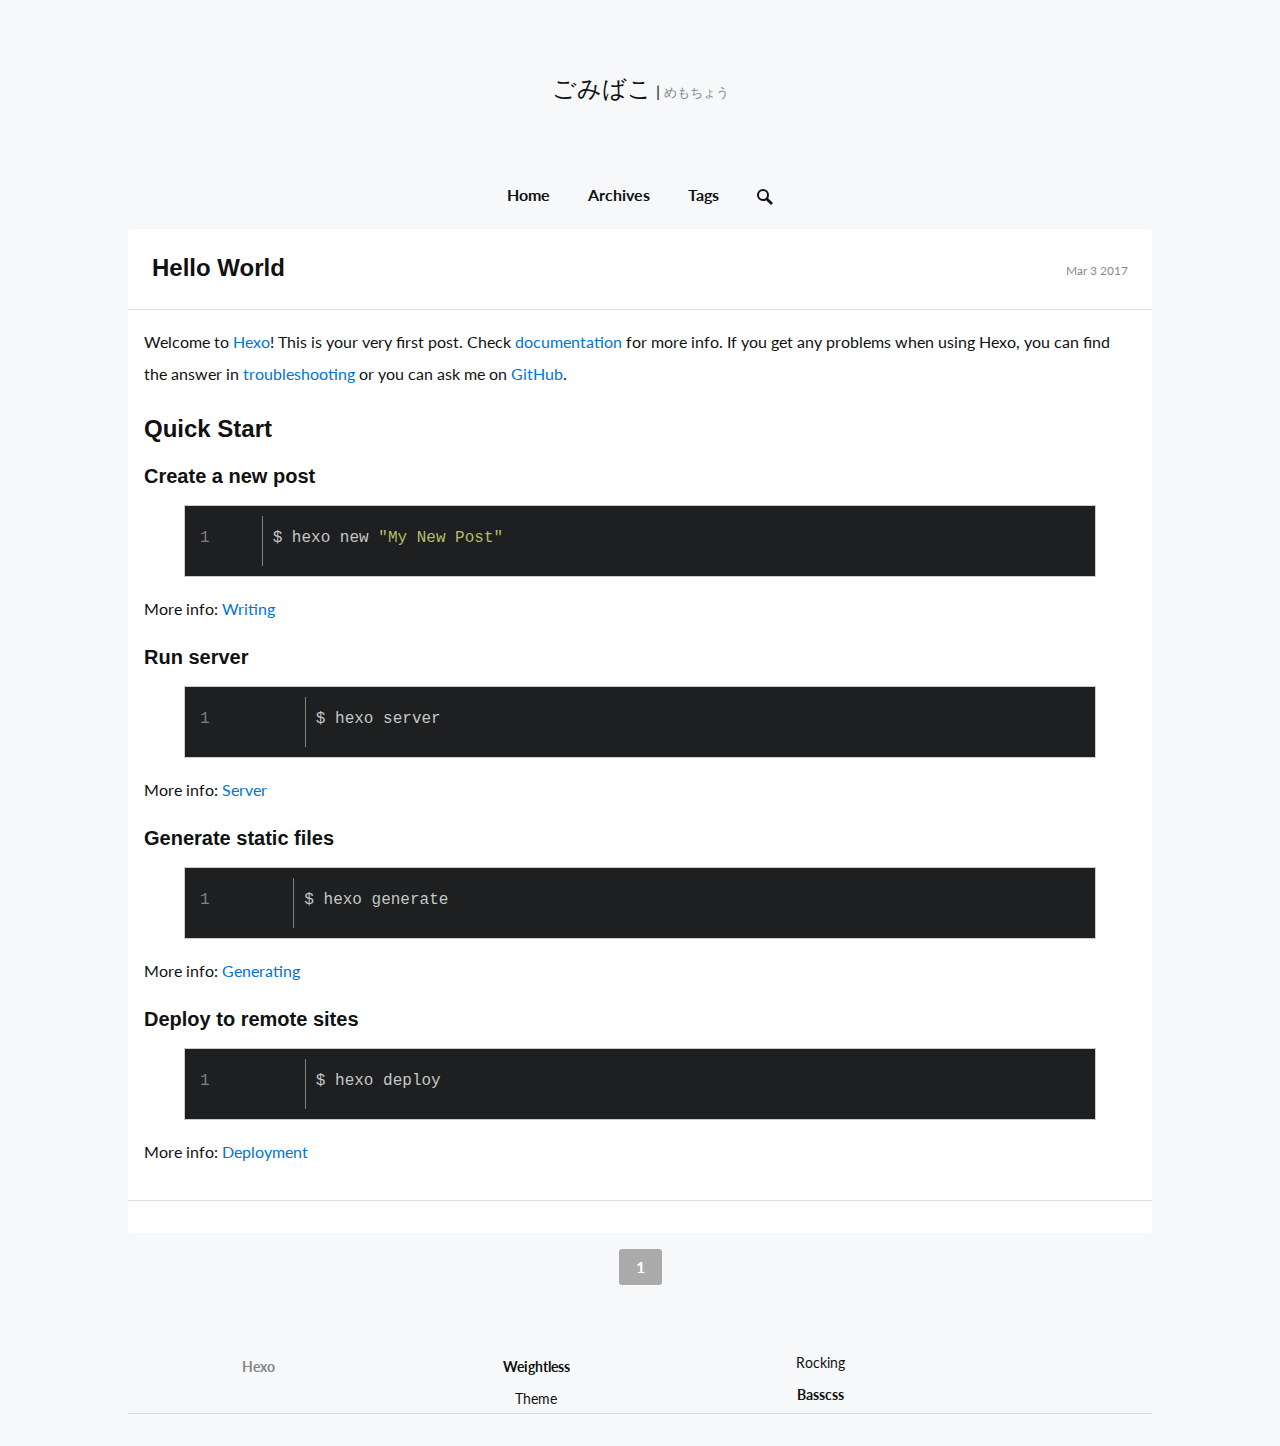
<file: index.html>
<!DOCTYPE html>
<html>
<head>
	<meta charset="utf-8">

	

	<title>ごみばこ</title>
	<meta name="viewport" content="width=device-width,initial-scale=1,maximum-scale=1">
	
	
	<link rel="stylesheet" href="/css/normalize.css" type="text/css">
	<link rel="stylesheet" href="/css/basscss.css" type="text/css">
	<link rel="stylesheet" href="/css/basscss-ui-groups.css" type="text/css">
	<link rel="stylesheet" href="/css/tomorrow.css" type="text/css">
	<link rel="stylesheet" href="/css/style.css" type="text/css">
	<!-- ****** faviconit.com favicons ****** -->
	<link rel="shortcut icon" href="/favicons/favicon.ico">
	<link rel="icon" sizes="16x16 32x32 64x64" href="/images/favicon.ico">
	<link rel="icon" type="image/png" sizes="196x196" href="/favicons/favicon-192.png">
	<link rel="icon" type="image/png" sizes="160x160" href="/favicons/favicon-160.png">
	<link rel="icon" type="image/png" sizes="96x96" href="/favicons/favicon-96.png">
	<link rel="icon" type="image/png" sizes="64x64" href="/favicons/favicon-64.png">
	<link rel="icon" type="image/png" sizes="32x32" href="/favicons/favicon-32.png">
	<link rel="icon" type="image/png" sizes="16x16" href="/favicons/favicon-16.png">
	<link rel="apple-touch-icon" href="/favicons/favicon-57.png">
	<link rel="apple-touch-icon" sizes="114x114" href="/favicons/favicon-114.png">
	<link rel="apple-touch-icon" sizes="72x72" href="/favicons/favicon-72.png">
	<link rel="apple-touch-icon" sizes="144x144" href="/favicons/favicon-144.png">
	<link rel="apple-touch-icon" sizes="60x60" href="/favicons/favicon-60.png">
	<link rel="apple-touch-icon" sizes="120x120" href="/favicons/favicon-120.png">
	<link rel="apple-touch-icon" sizes="76x76" href="/favicons/favicon-76.png">
	<link rel="apple-touch-icon" sizes="152x152" href="/favicons/favicon-152.png">
	<link rel="apple-touch-icon" sizes="180x180" href="/favicons/favicon-180.png">
	<meta name="msapplication-TileColor" content="#FFFFFF">
	<meta name="msapplication-TileImage" content="/favicons/favicon-144.png">
	<meta name="msapplication-config" content="/browserconfig.xml">
	<!-- ****** faviconit.com favicons ****** -->
	
		<link href="http://fonts.googleapis.com/css?family=Lato:300,400,700,400italic&subset=latin,latin-ext" rel="stylesheet" type="text/css">
	
	

	<!--[if lt IE 9]><script src="/js/html5.js" type="text/javascript"></script><![endif]-->
	<script src="/js/main.js" type="text/javascript"></script>
</head>

<body>
	<section class="container m4 clearfix">
		<div class="clearfix">
			<div class="mb4 sm-flex center nowrap">
	<div class="flex-auto block">
		<p class="inline h2">ごみばこ</p> | <small class="muted">めもちょう</small>
	</div>
</div>

			<div class="mn1 center">
	
		<a href="/./" class="btn button-narrow">Home</a>
	
		<a href="/archives/" class="btn button-narrow">Archives</a>
	
		<a href="/tags/" class="btn button-narrow">Tags</a>
	
	<a href="/search.html" class="btn button-narrow" onclick="loadJQuery(this, event);" data-modal>
		<svg class="icon" data-icon="search"></svg>
	</a>
</div>

			<div class="p0 col col-12">
				
	<div class="m0 py2">
	<div class="md-col-12">
		<div class="overflow-hidden bg-white rounded">
			<div class="m1 p2 white">
				<div class="clearfix">
					<div class="left">
						<h1 class="h2 m0"><a href="/2017/03/03/hello-world/" class="black">
						Hello World
						</a></h1>
					</div>
					<div class="right"><span class="h6 muted black">
						Mar 3 2017
					</span></div>
				</div>
			</div>
			<div class="p2 border-top">
				<p>Welcome to <a href="https://hexo.io/" target="_blank" rel="external">Hexo</a>! This is your very first post. Check <a href="https://hexo.io/docs/" target="_blank" rel="external">documentation</a> for more info. If you get any problems when using Hexo, you can find the answer in <a href="https://hexo.io/docs/troubleshooting.html" target="_blank" rel="external">troubleshooting</a> or you can ask me on <a href="https://github.com/hexojs/hexo/issues" target="_blank" rel="external">GitHub</a>.</p>
<h2 id="Quick-Start"><a href="#Quick-Start" class="headerlink" title="Quick Start"></a>Quick Start</h2><h3 id="Create-a-new-post"><a href="#Create-a-new-post" class="headerlink" title="Create a new post"></a>Create a new post</h3><figure class="highlight bash"><table><tr><td class="gutter"><pre><div class="line">1</div></pre></td><td class="code"><pre><div class="line">$ hexo new <span class="string">"My New Post"</span></div></pre></td></tr></table></figure>
<p>More info: <a href="https://hexo.io/docs/writing.html" target="_blank" rel="external">Writing</a></p>
<h3 id="Run-server"><a href="#Run-server" class="headerlink" title="Run server"></a>Run server</h3><figure class="highlight bash"><table><tr><td class="gutter"><pre><div class="line">1</div></pre></td><td class="code"><pre><div class="line">$ hexo server</div></pre></td></tr></table></figure>
<p>More info: <a href="https://hexo.io/docs/server.html" target="_blank" rel="external">Server</a></p>
<h3 id="Generate-static-files"><a href="#Generate-static-files" class="headerlink" title="Generate static files"></a>Generate static files</h3><figure class="highlight bash"><table><tr><td class="gutter"><pre><div class="line">1</div></pre></td><td class="code"><pre><div class="line">$ hexo generate</div></pre></td></tr></table></figure>
<p>More info: <a href="https://hexo.io/docs/generating.html" target="_blank" rel="external">Generating</a></p>
<h3 id="Deploy-to-remote-sites"><a href="#Deploy-to-remote-sites" class="headerlink" title="Deploy to remote sites"></a>Deploy to remote sites</h3><figure class="highlight bash"><table><tr><td class="gutter"><pre><div class="line">1</div></pre></td><td class="code"><pre><div class="line">$ hexo deploy</div></pre></td></tr></table></figure>
<p>More info: <a href="https://hexo.io/docs/deployment.html" target="_blank" rel="external">Deployment</a></p>

			</div>
			<div class="p2 border-top">
				<div class="clearfix">
					<div class="left">
						
					</div>
					<div class="ml2 right"><span class="h6 muted black"> </span></div>
				</div>
			</div>
		</div>
	</div>
	
	
</div>


<div class="clearfix">
	
	
	<div class="overflow-hidden sm-show center">
		
			<a href="/" class="btn btn-primary bg-gray">1</a>
		
		
		
			
		
			
		
		
		
			
		
			
		

		

		
	</div>
</div>



			</div>
		</div>
	</section>
	<div class="container mb2 clearfix">
	<div class="sm-flex center nowrap mb2 h5">
		<div class="flex-auto border-bottom">
			<a href="https://hexo.io/" class="btn block muted">Hexo</a>
		</div>
		<div class="flex-auto border-bottom">
			<a href="https://zllovesuki.git.sx/essays/2016/02/hexo-theme-weightless/" class="btn block">Weightless</a> Theme
		</div>
		<div class="flex-auto border-bottom">
			Rocking <a href="http://www.basscss.com/" class="btn block">Basscss</a>
		</div>
		<div class="flex-auto border-bottom">
			
		</div>
	</div>
</div>
<script src="/js/geomicons.js"></script>
<script type="text/javascript">
	var icons = document.querySelectorAll('[data-icon]');
	geomicons.inject(icons);
</script>


<script>
  (function(i,s,o,g,r,a,m){i['GoogleAnalyticsObject']=r;i[r]=i[r]||function(){
    (i[r].q=i[r].q||[]).push(arguments)},i[r].l=1*new Date();a=s.createElement(o),
      m=s.getElementsByTagName(o)[0];a.async=1;a.src=g;m.parentNode.insertBefore(a,m)
  })(window,document,'script','//www.google-analytics.com/analytics.js','ga');

  ga('create', 'UA-91171801-1', 'auto');
  ga('send', 'pageview');

</script>



</body>
</html>
</file>
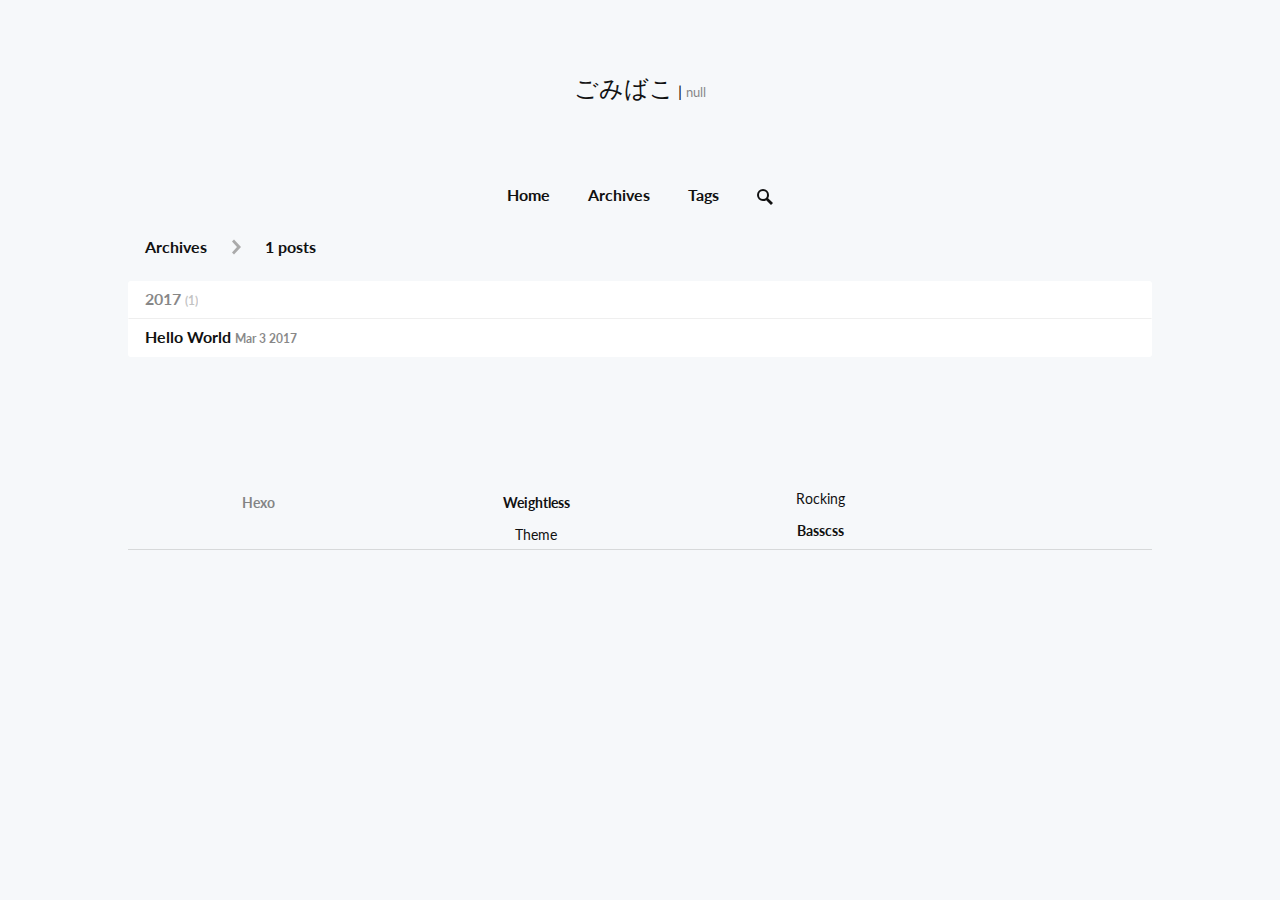
<file: archives/index.html>
<!DOCTYPE html>
<html>
<head>
	<meta charset="utf-8">

	

	<title>ごみばこ</title>
	<meta name="viewport" content="width=device-width,initial-scale=1,maximum-scale=1">
	
	
	<link rel="stylesheet" href="/css/normalize.css" type="text/css">
	<link rel="stylesheet" href="/css/basscss.css" type="text/css">
	<link rel="stylesheet" href="/css/basscss-ui-groups.css" type="text/css">
	<link rel="stylesheet" href="/css/tomorrow.css" type="text/css">
	<link rel="stylesheet" href="/css/style.css" type="text/css">
	<!-- ****** faviconit.com favicons ****** -->
	<link rel="shortcut icon" href="/favicons/favicon.ico">
	<link rel="icon" sizes="16x16 32x32 64x64" href="/images/favicon.ico">
	<link rel="icon" type="image/png" sizes="196x196" href="/favicons/favicon-192.png">
	<link rel="icon" type="image/png" sizes="160x160" href="/favicons/favicon-160.png">
	<link rel="icon" type="image/png" sizes="96x96" href="/favicons/favicon-96.png">
	<link rel="icon" type="image/png" sizes="64x64" href="/favicons/favicon-64.png">
	<link rel="icon" type="image/png" sizes="32x32" href="/favicons/favicon-32.png">
	<link rel="icon" type="image/png" sizes="16x16" href="/favicons/favicon-16.png">
	<link rel="apple-touch-icon" href="/favicons/favicon-57.png">
	<link rel="apple-touch-icon" sizes="114x114" href="/favicons/favicon-114.png">
	<link rel="apple-touch-icon" sizes="72x72" href="/favicons/favicon-72.png">
	<link rel="apple-touch-icon" sizes="144x144" href="/favicons/favicon-144.png">
	<link rel="apple-touch-icon" sizes="60x60" href="/favicons/favicon-60.png">
	<link rel="apple-touch-icon" sizes="120x120" href="/favicons/favicon-120.png">
	<link rel="apple-touch-icon" sizes="76x76" href="/favicons/favicon-76.png">
	<link rel="apple-touch-icon" sizes="152x152" href="/favicons/favicon-152.png">
	<link rel="apple-touch-icon" sizes="180x180" href="/favicons/favicon-180.png">
	<meta name="msapplication-TileColor" content="#FFFFFF">
	<meta name="msapplication-TileImage" content="/favicons/favicon-144.png">
	<meta name="msapplication-config" content="/browserconfig.xml">
	<!-- ****** faviconit.com favicons ****** -->
	
		<link href="http://fonts.googleapis.com/css?family=Lato:300,400,700,400italic&subset=latin,latin-ext" rel="stylesheet" type="text/css">
	
	

	<!--[if lt IE 9]><script src="/js/html5.js" type="text/javascript"></script><![endif]-->
	<script src="/js/main.js" type="text/javascript"></script>
</head>

<body>
	<section class="container m4 clearfix">
		<div class="clearfix">
			<div class="mb4 sm-flex center nowrap">
	<div class="flex-auto block">
		<p class="inline h2">ごみばこ</p> | <small class="muted">null</small>
	</div>
</div>

			<div class="mn1 center">
	
		<a href="/./" class="btn button-narrow">Home</a>
	
		<a href="/archives/" class="btn button-narrow">Archives</a>
	
		<a href="/tags/" class="btn button-narrow">Tags</a>
	
	<a href="/search.html" class="btn button-narrow" onclick="loadJQuery(this, event);" data-modal>
		<svg class="icon" data-icon="search"></svg>
	</a>
</div>

			<div class="p0 col col-12">
				
<div class="mt2 mb2">
	<span class="btn button-narrow">Archives</span>
	<svg class="icon gray" data-icon="chevron-right"></svg>
	<span class="btn button-narrow">1 posts</span>
</div>
<div class="mt2 mb2">
	
		<div class="col-12 bg-white rounded mb4">
			<span class="btn block border-bottom muted">2017 <span class="h6 muted">(1)</span></span>
			
			<a href="/2017/03/03/hello-world/" class="btn block">Hello World
				<span class="h6 muted black">
					Mar 3 2017
				</span>
			</a>
			
		</div>
	
</div>

			</div>
		</div>
	</section>
	<div class="container mb2 clearfix">
	<div class="sm-flex center nowrap mb2 h5">
		<div class="flex-auto border-bottom">
			<a href="https://hexo.io/" class="btn block muted">Hexo</a>
		</div>
		<div class="flex-auto border-bottom">
			<a href="https://zllovesuki.git.sx/essays/2016/02/hexo-theme-weightless/" class="btn block">Weightless</a> Theme
		</div>
		<div class="flex-auto border-bottom">
			Rocking <a href="http://www.basscss.com/" class="btn block">Basscss</a>
		</div>
		<div class="flex-auto border-bottom">
			
		</div>
	</div>
</div>
<script src="/js/geomicons.js"></script>
<script type="text/javascript">
	var icons = document.querySelectorAll('[data-icon]');
	geomicons.inject(icons);
</script>


<script>
  (function(i,s,o,g,r,a,m){i['GoogleAnalyticsObject']=r;i[r]=i[r]||function(){
    (i[r].q=i[r].q||[]).push(arguments)},i[r].l=1*new Date();a=s.createElement(o),
      m=s.getElementsByTagName(o)[0];a.async=1;a.src=g;m.parentNode.insertBefore(a,m)
  })(window,document,'script','//www.google-analytics.com/analytics.js','ga');

  ga('create', 'UA-91171801-1', 'auto');
  ga('send', 'pageview');

</script>



</body>
</html>
</file>
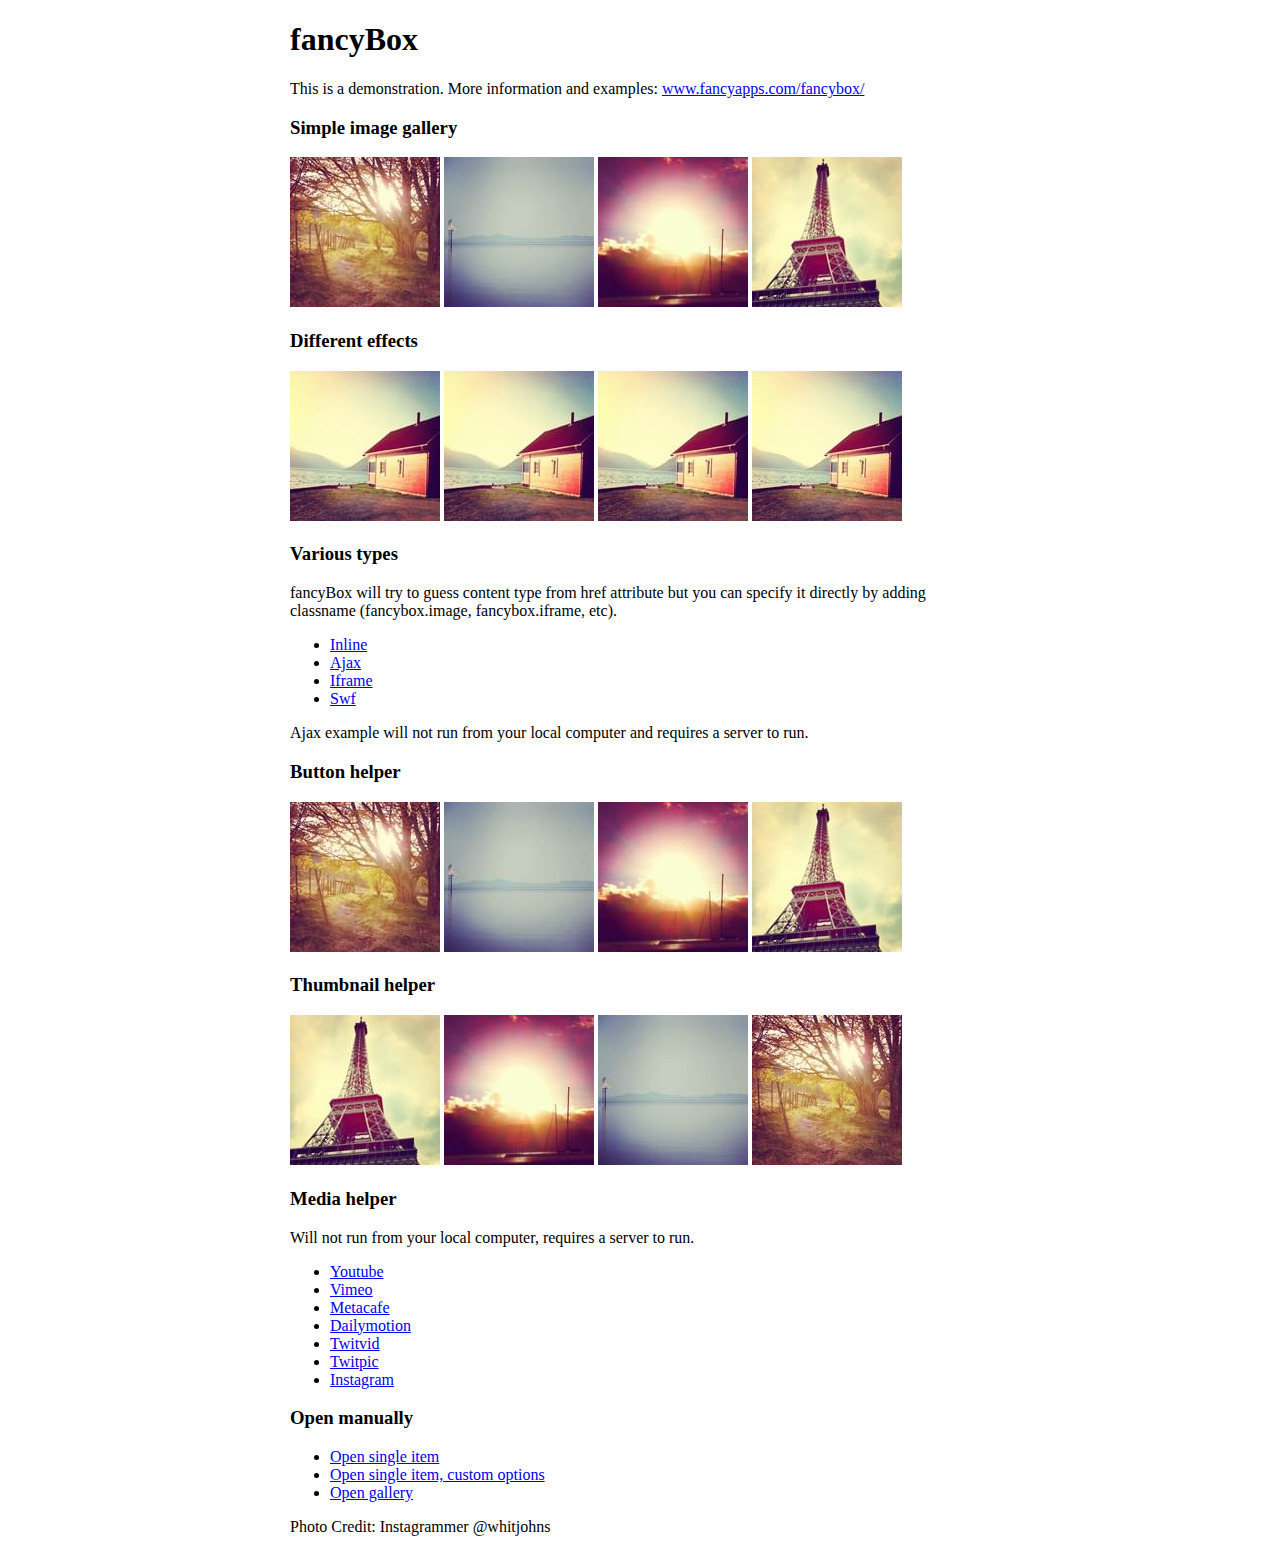
<file: bower_components/fancybox/demo/index.html>
<!DOCTYPE html>
<html>
<head>
	<title>fancyBox - Fancy jQuery Lightbox Alternative | Demonstration</title>
	<meta http-equiv="Content-Type" content="text/html; charset=UTF-8" />

	<!-- Add jQuery library -->
	<script type="text/javascript" src="../lib/jquery-1.10.1.min.js"></script>

	<!-- Add mousewheel plugin (this is optional) -->
	<script type="text/javascript" src="../lib/jquery.mousewheel-3.0.6.pack.js"></script>

	<!-- Add fancyBox main JS and CSS files -->
	<script type="text/javascript" src="../source/jquery.fancybox.js?v=2.1.5"></script>
	<link rel="stylesheet" type="text/css" href="../source/jquery.fancybox.css?v=2.1.5" media="screen" />

	<!-- Add Button helper (this is optional) -->
	<link rel="stylesheet" type="text/css" href="../source/helpers/jquery.fancybox-buttons.css?v=1.0.5" />
	<script type="text/javascript" src="../source/helpers/jquery.fancybox-buttons.js?v=1.0.5"></script>

	<!-- Add Thumbnail helper (this is optional) -->
	<link rel="stylesheet" type="text/css" href="../source/helpers/jquery.fancybox-thumbs.css?v=1.0.7" />
	<script type="text/javascript" src="../source/helpers/jquery.fancybox-thumbs.js?v=1.0.7"></script>

	<!-- Add Media helper (this is optional) -->
	<script type="text/javascript" src="../source/helpers/jquery.fancybox-media.js?v=1.0.6"></script>

	<script type="text/javascript">
		$(document).ready(function() {
			/*
			 *  Simple image gallery. Uses default settings
			 */

			$('.fancybox').fancybox();

			/*
			 *  Different effects
			 */

			// Change title type, overlay closing speed
			$(".fancybox-effects-a").fancybox({
				helpers: {
					title : {
						type : 'outside'
					},
					overlay : {
						speedOut : 0
					}
				}
			});

			// Disable opening and closing animations, change title type
			$(".fancybox-effects-b").fancybox({
				openEffect  : 'none',
				closeEffect	: 'none',

				helpers : {
					title : {
						type : 'over'
					}
				}
			});

			// Set custom style, close if clicked, change title type and overlay color
			$(".fancybox-effects-c").fancybox({
				wrapCSS    : 'fancybox-custom',
				closeClick : true,

				openEffect : 'none',

				helpers : {
					title : {
						type : 'inside'
					},
					overlay : {
						css : {
							'background' : 'rgba(238,238,238,0.85)'
						}
					}
				}
			});

			// Remove padding, set opening and closing animations, close if clicked and disable overlay
			$(".fancybox-effects-d").fancybox({
				padding: 0,

				openEffect : 'elastic',
				openSpeed  : 150,

				closeEffect : 'elastic',
				closeSpeed  : 150,

				closeClick : true,

				helpers : {
					overlay : null
				}
			});

			/*
			 *  Button helper. Disable animations, hide close button, change title type and content
			 */

			$('.fancybox-buttons').fancybox({
				openEffect  : 'none',
				closeEffect : 'none',

				prevEffect : 'none',
				nextEffect : 'none',

				closeBtn  : false,

				helpers : {
					title : {
						type : 'inside'
					},
					buttons	: {}
				},

				afterLoad : function() {
					this.title = 'Image ' + (this.index + 1) + ' of ' + this.group.length + (this.title ? ' - ' + this.title : '');
				}
			});


			/*
			 *  Thumbnail helper. Disable animations, hide close button, arrows and slide to next gallery item if clicked
			 */

			$('.fancybox-thumbs').fancybox({
				prevEffect : 'none',
				nextEffect : 'none',

				closeBtn  : false,
				arrows    : false,
				nextClick : true,

				helpers : {
					thumbs : {
						width  : 50,
						height : 50
					}
				}
			});

			/*
			 *  Media helper. Group items, disable animations, hide arrows, enable media and button helpers.
			*/
			$('.fancybox-media')
				.attr('rel', 'media-gallery')
				.fancybox({
					openEffect : 'none',
					closeEffect : 'none',
					prevEffect : 'none',
					nextEffect : 'none',

					arrows : false,
					helpers : {
						media : {},
						buttons : {}
					}
				});

			/*
			 *  Open manually
			 */

			$("#fancybox-manual-a").click(function() {
				$.fancybox.open('1_b.jpg');
			});

			$("#fancybox-manual-b").click(function() {
				$.fancybox.open({
					href : 'iframe.html',
					type : 'iframe',
					padding : 5
				});
			});

			$("#fancybox-manual-c").click(function() {
				$.fancybox.open([
					{
						href : '1_b.jpg',
						title : 'My title'
					}, {
						href : '2_b.jpg',
						title : '2nd title'
					}, {
						href : '3_b.jpg'
					}
				], {
					helpers : {
						thumbs : {
							width: 75,
							height: 50
						}
					}
				});
			});


		});
	</script>
	<style type="text/css">
		.fancybox-custom .fancybox-skin {
			box-shadow: 0 0 50px #222;
		}

		body {
			max-width: 700px;
			margin: 0 auto;
		}
	</style>
</head>
<body>
	<h1>fancyBox</h1>

	<p>This is a demonstration. More information and examples: <a href="http://fancyapps.com/fancybox/">www.fancyapps.com/fancybox/</a></p>

	<h3>Simple image gallery</h3>
	<p>
		<a class="fancybox" href="1_b.jpg" data-fancybox-group="gallery" title="Lorem ipsum dolor sit amet"><img src="1_s.jpg" alt="" /></a>

		<a class="fancybox" href="2_b.jpg" data-fancybox-group="gallery" title="Etiam quis mi eu elit temp"><img src="2_s.jpg" alt="" /></a>

		<a class="fancybox" href="3_b.jpg" data-fancybox-group="gallery" title="Cras neque mi, semper leon"><img src="3_s.jpg" alt="" /></a>

		<a class="fancybox" href="4_b.jpg" data-fancybox-group="gallery" title="Sed vel sapien vel sem uno"><img src="4_s.jpg" alt="" /></a>
	</p>

	<h3>Different effects</h3>
	<p>
		<a class="fancybox-effects-a" href="5_b.jpg" title="Lorem ipsum dolor sit amet, consectetur adipiscing elit"><img src="5_s.jpg" alt="" /></a>

		<a class="fancybox-effects-b" href="5_b.jpg" title="Lorem ipsum dolor sit amet, consectetur adipiscing elit"><img src="5_s.jpg" alt="" /></a>

		<a class="fancybox-effects-c" href="5_b.jpg" title="Lorem ipsum dolor sit amet, consectetur adipiscing elit"><img src="5_s.jpg" alt="" /></a>

		<a class="fancybox-effects-d" href="5_b.jpg" title="Lorem ipsum dolor sit amet, consectetur adipiscing elit"><img src="5_s.jpg" alt="" /></a>
	</p>

	<h3>Various types</h3>
	<p>
		fancyBox will try to guess content type from href attribute but you can specify it directly by adding classname (fancybox.image, fancybox.iframe, etc).
	</p>
	<ul>
		<li><a class="fancybox" href="#inline1" title="Lorem ipsum dolor sit amet">Inline</a></li>
		<li><a class="fancybox fancybox.ajax" href="ajax.txt">Ajax</a></li>
		<li><a class="fancybox fancybox.iframe" href="iframe.html">Iframe</a></li>
		<li><a class="fancybox" href="http://www.adobe.com/jp/events/cs3_web_edition_tour/swfs/perform.swf">Swf</a></li>
	</ul>

	<div id="inline1" style="width:400px;display: none;">
		<h3>Etiam quis mi eu elit</h3>
		<p>
			Lorem ipsum dolor sit amet, consectetur adipiscing elit. Etiam quis mi eu elit tempor facilisis id et neque. Nulla sit amet sem sapien. Vestibulum imperdiet porta ante ac ornare. Nulla et lorem eu nibh adipiscing ultricies nec at lacus. Cras laoreet ultricies sem, at blandit mi eleifend aliquam. Nunc enim ipsum, vehicula non pretium varius, cursus ac tortor. Vivamus fringilla congue laoreet. Quisque ultrices sodales orci, quis rhoncus justo auctor in. Phasellus dui eros, bibendum eu feugiat ornare, faucibus eu mi. Nunc aliquet tempus sem, id aliquam diam varius ac. Maecenas nisl nunc, molestie vitae eleifend vel, iaculis sed magna. Aenean tempus lacus vitae orci posuere porttitor eget non felis. Donec lectus elit, aliquam nec eleifend sit amet, vestibulum sed nunc.
		</p>
	</div>

	<p>
		Ajax example will not run from your local computer and requires a server to run.
	</p>

	<h3>Button helper</h3>
	<p>
		<a class="fancybox-buttons" data-fancybox-group="button" href="1_b.jpg"><img src="1_s.jpg" alt="" /></a>

		<a class="fancybox-buttons" data-fancybox-group="button" href="2_b.jpg"><img src="2_s.jpg" alt="" /></a>

		<a class="fancybox-buttons" data-fancybox-group="button" href="3_b.jpg"><img src="3_s.jpg" alt="" /></a>

		<a class="fancybox-buttons" data-fancybox-group="button" href="4_b.jpg"><img src="4_s.jpg" alt="" /></a>
	</p>

	<h3>Thumbnail helper</h3>
	<p>
		<a class="fancybox-thumbs" data-fancybox-group="thumb" href="4_b.jpg"><img src="4_s.jpg" alt="" /></a>

		<a class="fancybox-thumbs" data-fancybox-group="thumb" href="3_b.jpg"><img src="3_s.jpg" alt="" /></a>

		<a class="fancybox-thumbs" data-fancybox-group="thumb" href="2_b.jpg"><img src="2_s.jpg" alt="" /></a>

		<a class="fancybox-thumbs" data-fancybox-group="thumb" href="1_b.jpg"><img src="1_s.jpg" alt="" /></a>
	</p>

	<h3>Media helper</h3>
	<p>
		Will not run from your local computer, requires a server to run.
	</p>

	<ul>
		<li><a class="fancybox-media" href="http://www.youtube.com/watch?v=opj24KnzrWo">Youtube</a></li>
		<li><a class="fancybox-media" href="http://vimeo.com/47480346">Vimeo</a></li>
		<li><a class="fancybox-media" href="http://www.metacafe.com/watch/7635964/">Metacafe</a></li>
		<li><a class="fancybox-media" href="http://www.dailymotion.com/video/xoeylt_electric-guest-this-head-i-hold_music">Dailymotion</a></li>
		<li><a class="fancybox-media" href="http://twitvid.com/QY7MD">Twitvid</a></li>
		<li><a class="fancybox-media" href="http://twitpic.com/7p93st">Twitpic</a></li>
		<li><a class="fancybox-media" href="http://instagr.am/p/IejkuUGxQn">Instagram</a></li>
	</ul>

	<h3>Open manually</h3>
	<ul>
		<li><a id="fancybox-manual-a" href="javascript:;">Open single item</a></li>
		<li><a id="fancybox-manual-b" href="javascript:;">Open single item, custom options</a></li>
		<li><a id="fancybox-manual-c" href="javascript:;">Open gallery</a></li>
	</ul>

	<p>
		Photo Credit: Instagrammer @whitjohns
	</p>
</body>
</html>
</file>
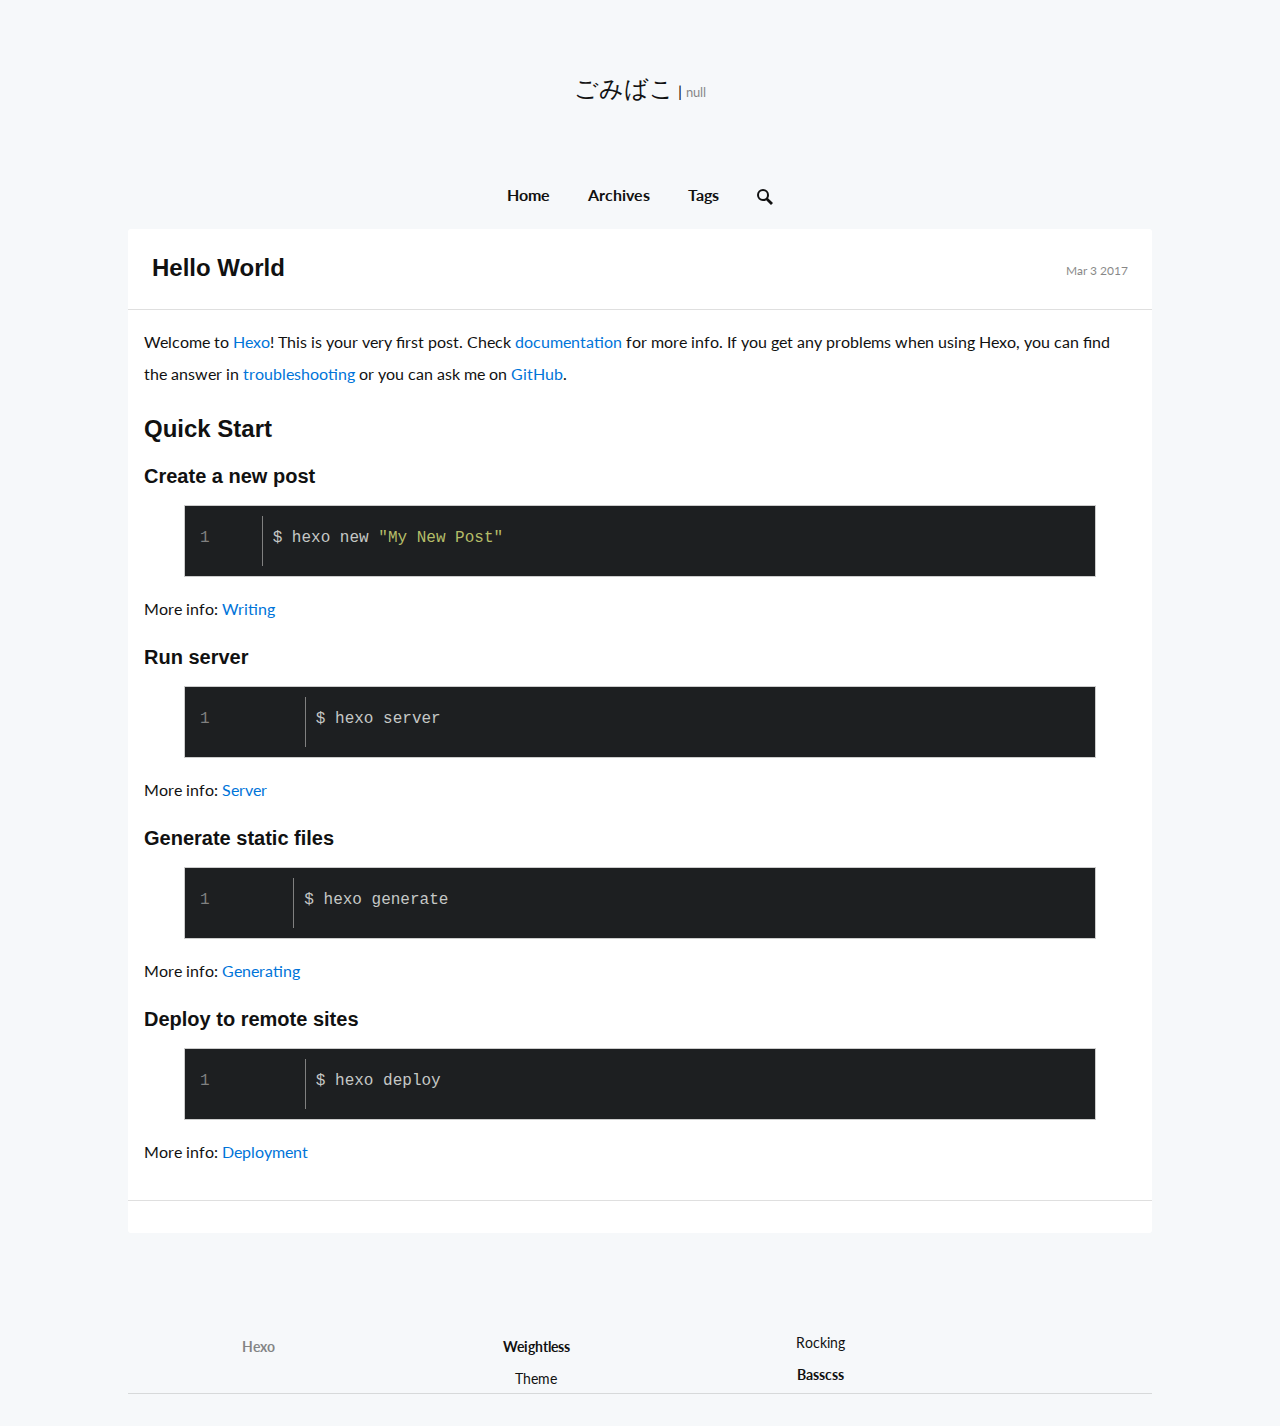
<file: 2017/03/03/hello-world/index.html>
<!DOCTYPE html>
<html>
<head>
	<meta charset="utf-8">

	

	<title>Hello World | ごみばこ</title>
	<meta name="viewport" content="width=device-width,initial-scale=1,maximum-scale=1">
	
	
	<link rel="stylesheet" href="/css/normalize.css" type="text/css">
	<link rel="stylesheet" href="/css/basscss.css" type="text/css">
	<link rel="stylesheet" href="/css/basscss-ui-groups.css" type="text/css">
	<link rel="stylesheet" href="/css/tomorrow.css" type="text/css">
	<link rel="stylesheet" href="/css/style.css" type="text/css">
	<!-- ****** faviconit.com favicons ****** -->
	<link rel="shortcut icon" href="/favicons/favicon.ico">
	<link rel="icon" sizes="16x16 32x32 64x64" href="/images/favicon.ico">
	<link rel="icon" type="image/png" sizes="196x196" href="/favicons/favicon-192.png">
	<link rel="icon" type="image/png" sizes="160x160" href="/favicons/favicon-160.png">
	<link rel="icon" type="image/png" sizes="96x96" href="/favicons/favicon-96.png">
	<link rel="icon" type="image/png" sizes="64x64" href="/favicons/favicon-64.png">
	<link rel="icon" type="image/png" sizes="32x32" href="/favicons/favicon-32.png">
	<link rel="icon" type="image/png" sizes="16x16" href="/favicons/favicon-16.png">
	<link rel="apple-touch-icon" href="/favicons/favicon-57.png">
	<link rel="apple-touch-icon" sizes="114x114" href="/favicons/favicon-114.png">
	<link rel="apple-touch-icon" sizes="72x72" href="/favicons/favicon-72.png">
	<link rel="apple-touch-icon" sizes="144x144" href="/favicons/favicon-144.png">
	<link rel="apple-touch-icon" sizes="60x60" href="/favicons/favicon-60.png">
	<link rel="apple-touch-icon" sizes="120x120" href="/favicons/favicon-120.png">
	<link rel="apple-touch-icon" sizes="76x76" href="/favicons/favicon-76.png">
	<link rel="apple-touch-icon" sizes="152x152" href="/favicons/favicon-152.png">
	<link rel="apple-touch-icon" sizes="180x180" href="/favicons/favicon-180.png">
	<meta name="msapplication-TileColor" content="#FFFFFF">
	<meta name="msapplication-TileImage" content="/favicons/favicon-144.png">
	<meta name="msapplication-config" content="/browserconfig.xml">
	<!-- ****** faviconit.com favicons ****** -->
	
		<link href="http://fonts.googleapis.com/css?family=Lato:300,400,700,400italic&subset=latin,latin-ext" rel="stylesheet" type="text/css">
	
	

	<!--[if lt IE 9]><script src="/js/html5.js" type="text/javascript"></script><![endif]-->
	<script src="/js/main.js" type="text/javascript"></script>
</head>

<body>
	<section class="container m4 clearfix">
		<div class="clearfix">
			<div class="mb4 sm-flex center nowrap">
	<div class="flex-auto block">
		<p class="inline h2">ごみばこ</p> | <small class="muted">null</small>
	</div>
</div>

			<div class="mn1 center">
	
		<a href="/./" class="btn button-narrow">Home</a>
	
		<a href="/archives/" class="btn button-narrow">Archives</a>
	
		<a href="/tags/" class="btn button-narrow">Tags</a>
	
	<a href="/search.html" class="btn button-narrow" onclick="loadJQuery(this, event);" data-modal>
		<svg class="icon" data-icon="search"></svg>
	</a>
</div>

			<div class="p0 col col-12">
				<div class="m0 py2">
	<div class="md-col-12">
		<div class="overflow-hidden bg-white rounded">
			<div class="m1 p2 white">
				<div class="clearfix">
					<div class="left">
						<h1 class="h2 m0"><a href="/2017/03/03/hello-world/" class="black">
						Hello World
						</a></h1>
					</div>
					<div class="right"><span class="h6 muted black">
						Mar 3 2017
					</span></div>
				</div>
			</div>
			<div class="p2 border-top">
				<p>Welcome to <a href="https://hexo.io/" target="_blank" rel="external">Hexo</a>! This is your very first post. Check <a href="https://hexo.io/docs/" target="_blank" rel="external">documentation</a> for more info. If you get any problems when using Hexo, you can find the answer in <a href="https://hexo.io/docs/troubleshooting.html" target="_blank" rel="external">troubleshooting</a> or you can ask me on <a href="https://github.com/hexojs/hexo/issues" target="_blank" rel="external">GitHub</a>.</p>
<h2 id="Quick-Start"><a href="#Quick-Start" class="headerlink" title="Quick Start"></a>Quick Start</h2><h3 id="Create-a-new-post"><a href="#Create-a-new-post" class="headerlink" title="Create a new post"></a>Create a new post</h3><figure class="highlight bash"><table><tr><td class="gutter"><pre><div class="line">1</div></pre></td><td class="code"><pre><div class="line">$ hexo new <span class="string">"My New Post"</span></div></pre></td></tr></table></figure>
<p>More info: <a href="https://hexo.io/docs/writing.html" target="_blank" rel="external">Writing</a></p>
<h3 id="Run-server"><a href="#Run-server" class="headerlink" title="Run server"></a>Run server</h3><figure class="highlight bash"><table><tr><td class="gutter"><pre><div class="line">1</div></pre></td><td class="code"><pre><div class="line">$ hexo server</div></pre></td></tr></table></figure>
<p>More info: <a href="https://hexo.io/docs/server.html" target="_blank" rel="external">Server</a></p>
<h3 id="Generate-static-files"><a href="#Generate-static-files" class="headerlink" title="Generate static files"></a>Generate static files</h3><figure class="highlight bash"><table><tr><td class="gutter"><pre><div class="line">1</div></pre></td><td class="code"><pre><div class="line">$ hexo generate</div></pre></td></tr></table></figure>
<p>More info: <a href="https://hexo.io/docs/generating.html" target="_blank" rel="external">Generating</a></p>
<h3 id="Deploy-to-remote-sites"><a href="#Deploy-to-remote-sites" class="headerlink" title="Deploy to remote sites"></a>Deploy to remote sites</h3><figure class="highlight bash"><table><tr><td class="gutter"><pre><div class="line">1</div></pre></td><td class="code"><pre><div class="line">$ hexo deploy</div></pre></td></tr></table></figure>
<p>More info: <a href="https://hexo.io/docs/deployment.html" target="_blank" rel="external">Deployment</a></p>

			</div>
			<div class="p2 border-top">
				<div class="clearfix">
					<div class="left">
						
					</div>
					<div class="ml2 right"><span class="h6 muted black"> </span></div>
				</div>
			</div>
		</div>
	</div>
	
	<div class="clearfix mt2">
		
		
	</div>
	
	
</div>


			</div>
		</div>
	</section>
	<div class="container mb2 clearfix">
	<div class="sm-flex center nowrap mb2 h5">
		<div class="flex-auto border-bottom">
			<a href="https://hexo.io/" class="btn block muted">Hexo</a>
		</div>
		<div class="flex-auto border-bottom">
			<a href="https://zllovesuki.git.sx/essays/2016/02/hexo-theme-weightless/" class="btn block">Weightless</a> Theme
		</div>
		<div class="flex-auto border-bottom">
			Rocking <a href="http://www.basscss.com/" class="btn block">Basscss</a>
		</div>
		<div class="flex-auto border-bottom">
			
		</div>
	</div>
</div>
<script src="/js/geomicons.js"></script>
<script type="text/javascript">
	var icons = document.querySelectorAll('[data-icon]');
	geomicons.inject(icons);
</script>


<script>
  (function(i,s,o,g,r,a,m){i['GoogleAnalyticsObject']=r;i[r]=i[r]||function(){
    (i[r].q=i[r].q||[]).push(arguments)},i[r].l=1*new Date();a=s.createElement(o),
      m=s.getElementsByTagName(o)[0];a.async=1;a.src=g;m.parentNode.insertBefore(a,m)
  })(window,document,'script','//www.google-analytics.com/analytics.js','ga');

  ga('create', 'UA-91171801-1', 'auto');
  ga('send', 'pageview');

</script>



</body>
</html>
</file>
<file: css/basscss.css>
/*

    Basscss v7.0.3
    Low-level CSS toolkit
    http://basscss.com

    14.88 kB
    3.38 kB Gzipped
    286 Rules
    328 Selectors
    441 Declarations
    95 Properties

*/



body { margin: 0 }
img { max-width: 100% }
svg { max-height: 100% }

input,
select,
textarea,
fieldset {
  font-family: inherit;
  font-size: 1rem;
  box-sizing: border-box;
  margin-top: 0;
  margin-bottom: 0;
}

label {
  vertical-align: middle;
}

input[type=text],
input[type=date],
input[type=datetime],
input[type=datetime-local],
input[type=email],
input[type=month],
input[type=number],
input[type=password],
input[type=search],
input[type=tel],
input[type=time],
input[type=url],
input[type=week] {
  height: 2.25rem;
  padding: .5rem .5rem;
  vertical-align: middle;
  -webkit-appearance: none;
}

select {
  line-height: 1.75;
  padding: .5rem .5rem;
}

select:not([multiple]) {
  height: 2.25rem;
  vertical-align: middle;
}

textarea {
  line-height: 1.75;
  padding: .5rem .5rem;
}

table {
  border-collapse: separate;
  border-spacing: 0;
  max-width: 100%;
  width: 100%;
}

th {
  text-align: left;
  font-weight: bold;
}

th,
td {
  padding: .25rem 1rem;
  line-height: inherit;
}

th { vertical-align: bottom }
td { vertical-align: top }

body {
  font-family: 'Helvetica Neue', Helvetica, sans-serif;
  line-height: 1.5;
  font-size: 100%;
}

h1, h2, h3, h4, h5, h6 {
  font-family: 'Helvetica Neue', Helvetica, sans-serif;
  font-weight: bold;
  line-height: 1.25;
  margin-top: 1em;
  margin-bottom: .5em;
}

p {
  margin-top: 0;
  margin-bottom: 1rem;
}

dl, ol, ul {
  margin-top: 0;
  margin-bottom: 1rem;
}

pre, code, samp {
  font-family: 'Source Code Pro', Consolas, monospace;
  font-size: inherit;
}

pre {
  margin-top: 0;
  margin-bottom: 1rem;
  overflow-x: scroll;
}

h1 { font-size: 2rem }
h2 { font-size: 1.5rem }
h3 { font-size: 1.25rem }
h4 { font-size: 1rem }
h5 { font-size: .875rem }
h6 { font-size: .75rem }

body {
  color: #111;
  background-color: #fff;
}

a {
  color: #0074d9;
  text-decoration: none;
}

a:hover {
  text-decoration: underline;
}

pre, code {
  background-color: transparent;
  border-radius: 3px;
}

hr {
  border: 0;
  border-bottom-style: solid;
  border-bottom-width: 1px;
  border-bottom-color: rgba(0,0,0,.125);
}

.field {
  border-style: solid;
  border-width: 1px;
  border-color: rgba(0,0,0,.125);
  border-radius: 3px;
}

.field:focus,
.field.is-focused {
  outline: none;
  border-color: #0074d9;
  box-shadow: 0 0 0 2px rgba(0, 116, 217, 0.5);
}

.field:disabled,
.field.is-disabled {
  background-color: rgba(0,0,0,.125);
  opacity: .5;
}

.field:read-only:not(select),
.field.is-read-only {
  background-color: rgba(0,0,0,.125);
}


.field.is-success {
  border-color: #2ecc40;
}

.field.is-success:focus,
.field.is-success.is-focused {
  box-shadow: 0 0 0 2px rgba(46, 204, 64, 0.5);
}

.field.is-warning {
  border-color: #ffdc00;
}

.field.is-warning:focus,
.field.is-warning.is-focused {
  box-shadow: 0 0 0 2px rgba(255, 220, 0, 0.5);
}

.field:invalid,
.field.is-error {
  border-color: #ff4136;
}

.field:invalid:focus,
.field:invalid.is-focused,
.field.is-error:focus,
.field.is-error.is-focused {
  box-shadow: 0 0 0 2px rgba(255, 65, 54, 0.5);
}

.table-light th,
.table-light td {
  border-bottom-width: 1px;
  border-bottom-style: solid;
  border-bottom-color: rgba(0,0,0,.125);
}

.table-light tr:last-child td {
  border-bottom: 0;
}

.btn {
  font-family: inherit;
  font-size: inherit;
  font-weight: bold;
  text-decoration: none;
  cursor: pointer;
  display: inline-block;
  line-height: 1.125rem;
  padding: .5rem 1rem;
  margin: 0;
  height: auto;
  border: 1px solid transparent;
  vertical-align: middle;
  -webkit-appearance: none;
  color: inherit;
  background-color: transparent;
}

.btn:hover {
  text-decoration: none;
}

.btn:focus {
  outline: none;
  border-color: rgba(0,0,0,.125);
  box-shadow: 0 0 0 3px rgba(0,0,0,.25);
}

::-moz-focus-inner {
  border: 0;
  padding: 0;
}

.btn-primary {
  color: #fff;
  background-color: #0074d9;
  border-radius: 3px;
}

.btn-primary:hover {
  box-shadow: inset 0 0 0 20rem rgba(0,0,0,.0625);
}

.btn-primary:active {
  box-shadow: inset 0 0 0 20rem rgba(0,0,0,.125),
    inset 0 3px 4px 0 rgba(0,0,0,.25),
    0 0 1px rgba(0,0,0,.125);
}

.btn-primary:disabled,
.btn-primary.is-disabled {
  opacity: .5;
}

.btn-outline,
.btn-outline:hover {
  border-color: currentcolor;
}

.btn-outline {
  border-radius: 3px;
}

.btn-outline:hover {
  box-shadow: inset 0 0 0 20rem rgba(0,0,0,.0625);
}

.btn-outline:active {
  box-shadow: inset 0 0 0 20rem rgba(0,0,0,.125),
    inset 0 3px 4px 0 rgba(0,0,0,.25),
    0 0 1px rgba(0,0,0,.125);
}

.btn-outline:disabled,
.btn-outline.is-disabled {
  opacity: .5;
}

.h1 { font-size: 2rem }
.h2 { font-size: 1.5rem }
.h3 { font-size: 1.25rem }
.h4 { font-size: 1rem }
.h5 { font-size: .875rem }
.h6 { font-size: .75rem }

.bold    { font-weight: bold }
.regular { font-weight: normal }
.italic  { font-style: italic }
.caps    { text-transform: uppercase; letter-spacing: .2em; }

.left-align   { text-align: left }
.center       { text-align: center }
.right-align  { text-align: right }
.justify      { text-align: justify }

.nowrap { white-space: nowrap }
.break-word { word-wrap: break-word }

.truncate {
  max-width: 100%;
  overflow: hidden;
  text-overflow: ellipsis;
  white-space: nowrap;
}

.list-reset {
  list-style: none;
  padding-left: 0;
}

.inline       { display: inline }
.block        { display: block }
.inline-block { display: inline-block }
.table        { display: table }
.table-cell   { display: table-cell }

.overflow-hidden { overflow: hidden }
.overflow-scroll { overflow: scroll }
.overflow-auto   { overflow: auto }

.clearfix:before,
.clearfix:after {
  content: " ";
  display: table
}
.clearfix:after { clear: both }

.left  { float: left }
.right { float: right }

.fit { max-width: 100% }

.border-box { box-sizing: border-box }

.align-baseline { vertical-align: baseline }
.align-top      { vertical-align: top }
.align-middle   { vertical-align: middle }
.align-bottom   { vertical-align: bottom }

.m0  { margin:        0 }
.mt0 { margin-top:    0 }
.mr0 { margin-right:  0 }
.mb0 { margin-bottom: 0 }
.ml0 { margin-left:   0 }

.m1  { margin: .5rem }
.mt1 { margin-top: .5rem }
.mr1 { margin-right: .5rem }
.mb1 { margin-bottom: .5rem }
.ml1 { margin-left: .5rem }

.m2  { margin: 1rem }
.mt2 { margin-top: 1rem }
.mr2 { margin-right: 1rem }
.mb2 { margin-bottom: 1rem }
.ml2 { margin-left: 1rem }

.m3  { margin: 2rem }
.mt3 { margin-top: 2rem }
.mr3 { margin-right: 2rem }
.mb3 { margin-bottom: 2rem }
.ml3 { margin-left: 2rem }

.m4  { margin: 4rem }
.mt4 { margin-top: 4rem }
.mr4 { margin-right: 4rem }
.mb4 { margin-bottom: 4rem }
.ml4 { margin-left: 4rem }

.mxn1 { margin-left: -.5rem; margin-right: -.5rem; }
.mxn2 { margin-left: -1rem; margin-right: -1rem; }
.mxn3 { margin-left: -2rem; margin-right: -2rem; }
.mxn4 { margin-left: -4rem; margin-right: -4rem; }

.mx-auto { margin-left: auto; margin-right: auto; }
.p0 { padding: 0 }

.p1  { padding: .5rem }
.py1 { padding-top: .5rem; padding-bottom: .5rem }
.px1 { padding-left: .5rem; padding-right: .5rem }

.p2  { padding: 1rem }
.py2 { padding-top: 1rem; padding-bottom: 1rem }
.px2 { padding-left: 1rem; padding-right: 1rem }

.p3  { padding: 2rem }
.py3 { padding-top: 2rem; padding-bottom: 2rem }
.px3 { padding-left: 2rem; padding-right: 2rem }

.p4  { padding: 4rem }
.py4 { padding-top: 4rem; padding-bottom: 4rem }
.px4 { padding-left: 4rem; padding-right: 4rem }

.relative { position: relative }
.absolute { position: absolute }
.fixed    { position: fixed }

.top-0    { top: 0 }
.right-0  { right: 0 }
.bottom-0 { bottom: 0 }
.left-0   { left: 0 }

.z1 { z-index: 1 }
.z2 { z-index: 2 }
.z3 { z-index: 3 }
.z4 { z-index: 4 }

.sm-show, .md-show, .lg-show {
  display: none !important
}

@media (min-width: 40em) {
  .sm-show { display: block !important }
}

@media (min-width: 52em) {
  .md-show { display: block !important }
}

@media (min-width: 64em) {
  .lg-show { display: block !important }
}


@media (min-width: 40em) {
  .sm-hide { display: none !important }
}

@media (min-width: 52em) {
  .md-hide { display: none !important }
}

@media (min-width: 64em) {
  .lg-hide { display: none !important }
}

.display-none { display: none !important }

.hide {
  position: absolute !important;
  height: 1px;
  width: 1px;
  overflow: hidden;
  clip: rect(1px, 1px, 1px, 1px);
}

.container {
  max-width: 64em;
  margin-left: auto;
  margin-right: auto;
}
.col {
  float: left;
  box-sizing: border-box;
}

.col-right {
  float: right;
  box-sizing: border-box;
}

.col-1 {
  width: 8.33333%;
}

.col-2 {
  width: 16.66667%;
}

.col-3 {
  width: 25%;
}

.col-4 {
  width: 33.33333%;
}

.col-5 {
  width: 41.66667%;
}

.col-6 {
  width: 50%;
}

.col-7 {
  width: 58.33333%;
}

.col-8 {
  width: 66.66667%;
}

.col-9 {
  width: 75%;
}

.col-10 {
  width: 83.33333%;
}

.col-11 {
  width: 91.66667%;
}

.col-12 {
  width: 100%;
}
@media (min-width: 40em) {

  .sm-col {
    float: left;
    box-sizing: border-box;
  }

  .sm-col-right {
    float: right;
    box-sizing: border-box;
  }

  .sm-col-1 {
    width: 8.33333%;
  }

  .sm-col-2 {
    width: 16.66667%;
  }

  .sm-col-3 {
    width: 25%;
  }

  .sm-col-4 {
    width: 33.33333%;
  }

  .sm-col-5 {
    width: 41.66667%;
  }

  .sm-col-6 {
    width: 50%;
  }

  .sm-col-7 {
    width: 58.33333%;
  }

  .sm-col-8 {
    width: 66.66667%;
  }

  .sm-col-9 {
    width: 75%;
  }

  .sm-col-10 {
    width: 83.33333%;
  }

  .sm-col-11 {
    width: 91.66667%;
  }

  .sm-col-12 {
    width: 100%;
  }

}
@media (min-width: 52em) {

  .md-col {
    float: left;
    box-sizing: border-box;
  }

  .md-col-right {
    float: right;
    box-sizing: border-box;
  }

  .md-col-1 {
    width: 8.33333%;
  }

  .md-col-2 {
    width: 16.66667%;
  }

  .md-col-3 {
    width: 25%;
  }

  .md-col-4 {
    width: 33.33333%;
  }

  .md-col-5 {
    width: 41.66667%;
  }

  .md-col-6 {
    width: 50%;
  }

  .md-col-7 {
    width: 58.33333%;
  }

  .md-col-8 {
    width: 66.66667%;
  }

  .md-col-9 {
    width: 75%;
  }

  .md-col-10 {
    width: 83.33333%;
  }

  .md-col-11 {
    width: 91.66667%;
  }

  .md-col-12 {
    width: 100%;
  }

}
@media (min-width: 64em) {

  .lg-col {
    float: left;
    box-sizing: border-box;
  }

  .lg-col-right {
    float: right;
    box-sizing: border-box;
  }

  .lg-col-1 {
    width: 8.33333%;
  }

  .lg-col-2 {
    width: 16.66667%;
  }

  .lg-col-3 {
    width: 25%;
  }

  .lg-col-4 {
    width: 33.33333%;
  }

  .lg-col-5 {
    width: 41.66667%;
  }

  .lg-col-6 {
    width: 50%;
  }

  .lg-col-7 {
    width: 58.33333%;
  }

  .lg-col-8 {
    width: 66.66667%;
  }

  .lg-col-9 {
    width: 75%;
  }

  .lg-col-10 {
    width: 83.33333%;
  }

  .lg-col-11 {
    width: 91.66667%;
  }

  .lg-col-12 {
    width: 100%;
  }

}

.flex { display: -webkit-box; display: -webkit-flex; display: -ms-flexbox; display: flex }

.flex-column  { -webkit-box-orient: vertical; -webkit-box-direction: normal; -webkit-flex-direction: column; -ms-flex-direction: column; flex-direction: column }
.flex-wrap    { -webkit-flex-wrap: wrap; -ms-flex-wrap: wrap; flex-wrap: wrap }

.flex-center   { -webkit-box-align: center; -webkit-align-items: center; -ms-flex-align: center; align-items: center }
.flex-baseline { -webkit-box-align: baseline; -webkit-align-items: baseline; -ms-flex-align: baseline; align-items: baseline }
.flex-stretch  { -webkit-box-align: stretch; -webkit-align-items: stretch; -ms-flex-align: stretch; align-items: stretch }
.flex-start    { -webkit-box-align: start; -webkit-align-items: flex-start; -ms-flex-align: start; align-items: flex-start }
.flex-end      { -webkit-box-align: end; -webkit-align-items: flex-end; -ms-flex-align: end; align-items: flex-end }

.flex-justify  { -webkit-box-pack: justify; -webkit-justify-content: space-between; -ms-flex-pack: justify; justify-content: space-between }

.flex-auto {
  -webkit-box-flex: 1;
  -webkit-flex: 1 1 auto;
      -ms-flex: 1 1 auto;
          flex: 1 1 auto;
  min-width: 0;
  min-height: 0;
}
.flex-grow { -webkit-box-flex: 1; -webkit-flex: 1 0 auto; -ms-flex: 1 0 auto; flex: 1 0 auto }
.flex-none { -webkit-box-flex: 0; -webkit-flex: none; -ms-flex: none; flex: none }

.flex-first { -webkit-box-ordinal-group: 0; -webkit-order: -1; -ms-flex-order: -1; order: -1 }
.flex-last  { -webkit-box-ordinal-group: 100000; -webkit-order: 99999; -ms-flex-order: 99999; order: 99999 }
@media (min-width: 40em) {
  .sm-flex { display: -webkit-box; display: -webkit-flex; display: -ms-flexbox; display: flex }
}
@media (min-width: 52em) {
  .md-flex { display: -webkit-box; display: -webkit-flex; display: -ms-flexbox; display: flex }
}
@media (min-width: 64em) {
  .lg-flex { display: -webkit-box; display: -webkit-flex; display: -ms-flexbox; display: flex }
}

.border {
  border-style: solid;
  border-width: 1px;
  border-color: rgba(0,0,0,.125);
}

.border-top {
  border-top-style: solid;
  border-top-width: 1px;
  border-top-color: rgba(0,0,0,.125);
}

.border-right {
  border-right-style: solid;
  border-right-width: 1px;
  border-right-color: rgba(0,0,0,.125);
}

.border-bottom {
  border-bottom-style: solid;
  border-bottom-width: 1px;
  border-bottom-color: rgba(0,0,0,.125);
}

.border-left {
  border-left-style: solid;
  border-left-width: 1px;
  border-left-color: rgba(0,0,0,.125);
}

.border-none { border: 0 }

.rounded { border-radius: 3px }
.circle  { border-radius: 50% }

.rounded-top    { border-radius: 3px 3px 0 0 }
.rounded-right  { border-radius: 0 3px 3px 0 }
.rounded-bottom { border-radius: 0 0 3px 3px }
.rounded-left   { border-radius: 3px 0 0 3px }

.not-rounded { border-radius: 0 }

.black  { color: #111 }
.gray   { color: #aaa }
.silver { color: #ddd }
.white  { color: #fff }

.aqua  { color: #7fdbff }
.blue  { color: #0074d9 }
.navy  { color: #001f3f }
.teal  { color: #39cccc }
.green { color: #2ecc40 }
.olive { color: #3d9970 }
.lime  { color: #01ff70 }

.yellow  { color: #ffdc00 }
.orange  { color: #ff851b }
.red     { color: #ff4136 }
.fuchsia { color: #f012be }
.purple  { color: #b10dc9 }
.maroon  { color: #85144b }

.color-inherit { color: inherit }
.muted { opacity: .5 }

.bg-black  { background-color: #111 }
.bg-gray   { background-color: #aaa }
.bg-silver { background-color: #ddd }
.bg-white  { background-color: #fff }

.bg-aqua  { background-color: #7fdbff }
.bg-blue  { background-color: #0074d9 }
.bg-navy  { background-color: #001f3f }
.bg-teal  { background-color: #39cccc }
.bg-green { background-color: #2ecc40 }
.bg-olive { background-color: #3d9970 }
.bg-lime  { background-color: #01ff70 }

.bg-yellow  { background-color: #ffdc00 }
.bg-orange  { background-color: #ff851b }
.bg-red     { background-color: #ff4136 }
.bg-fuchsia { background-color: #f012be }
.bg-purple  { background-color: #b10dc9 }
.bg-maroon  { background-color: #85144b }

.bg-darken-1 { background-color: rgba(0,0,0,.0625) }
.bg-darken-2 { background-color: rgba(0,0,0,.125) }
.bg-darken-3 { background-color: rgba(0,0,0,.25) }
.bg-darken-4 { background-color: rgba(0,0,0,.5) }

.bg-lighten-1 { background-color: rgba(255,255,255,.0625) }
.bg-lighten-2 { background-color: rgba(255,255,255,.125) }
.bg-lighten-3 { background-color: rgba(255,255,255,.25) }
.bg-lighten-4 { background-color: rgba(255,255,255,.5) }

svg{max-width:100%;height:auto}.icon,svg{position:relative;top:.25em}.icon{width:1em;height:1em}
</file>
<file: css/basscss-ui-groups.css>
/* Basscss UI Utility Groups */

.x-group-item { margin-left: -var(--border-width) }
.x-group-item:first-of-type { margin-left: 0 }

.y-group-item { margin-top: -var(--border-width) }
.y-group-item:first-of-type { margin-top: 0 }

.x-group-item:focus,
.y-group-item:focus {
  position: relative;
  z-index: 1;
}

:root {
  --border-width: 1px;
}
</file>
<file: css/tomorrow.css>
/* Tomorrow Night Theme */
/* http://jmblog.github.com/color-themes-for-google-code-highlightjs */
/* Original theme - https://github.com/chriskempson/tomorrow-theme */
/* http://jmblog.github.com/color-themes-for-google-code-highlightjs */
.tomorrow-comment, pre .comment, pre .title {
  color: #969896;
}

.tomorrow-red, pre .variable, pre .attribute, pre .tag, pre .regexp, pre .ruby .constant, pre .xml .tag .title, pre .xml .pi, pre .xml .doctype, pre .html .doctype, pre .css .id, pre .css .class, pre .css .pseudo {
  color: #cc6666;
}

.tomorrow-orange, pre .number, pre .preprocessor, pre .built_in, pre .literal, pre .params, pre .constant {
  color: #de935f;
}

.tomorrow-yellow, pre .class, pre .ruby .class .title, pre .css .rules .attribute {
  color: #f0c674;
}

.tomorrow-green, pre .string, pre .value, pre .inheritance, pre .header, pre .ruby .symbol, pre .xml .cdata {
  color: #b5bd68;
}

.tomorrow-aqua, pre .css .hexcolor {
  color: #8abeb7;
}

.tomorrow-blue, pre .function, pre .python .decorator, pre .python .title, pre .ruby .function .title, pre .ruby .title .keyword, pre .perl .sub, pre .javascript .title, pre .coffeescript .title {
  color: #81a2be;
}

.tomorrow-purple, pre .keyword, pre .javascript .function {
  color: #b294bb;
}

.highlight, pre code {
  display: block;
  overflow-x: auto;
  background: #1d1f21;
  color: #c5c8c6;
  font-family: Menlo, Monaco, Consolas, monospace;
  line-height: 1.5;
  border: 1px solid #ccc;
  padding: 10px;
}
</file>
<file: css/style.css>
hr {
    border: 0;
    height: 1px;
    background-image: linear-gradient(to right, rgba(0, 0, 0, 0), rgba(0, 0, 0, 0.75), rgba(0, 0, 0, 0));
}

body {
	font-family: "Lato", "Helvetica Neue", "Luxi Sans", "DejaVu Sans", Tahoma, "Hiragino Sans GB", "Microsoft Yahei", sans-serif;
	font-size: 1em;
	line-height: 2;
	background-color: #F6F8FA
}

::selection {
  background: #ffb7b7; /* WebKit/Blink Browsers */
}
::-moz-selection {
  background: #ffb7b7; /* Gecko Browsers */
}

ul li {
    list-style-type: none;
}

pre {
	overflow-x: hidden;
}

td.gutter {
	padding: 10px 5px 0px 5px;
	color: #808080;
	border-right: 1px #808080 solid;
}

td.code {
	padding: 10px 10px 0px 10px;
}

.clickable {
	cursor: pointer;
}

a.link {
	color: inherit;
    text-decoration: none;
}

img {
    display: block;
    margin: 0 auto;
	max-width: 80%
}

.owl-media {
	text-align: center;
}
</file>
